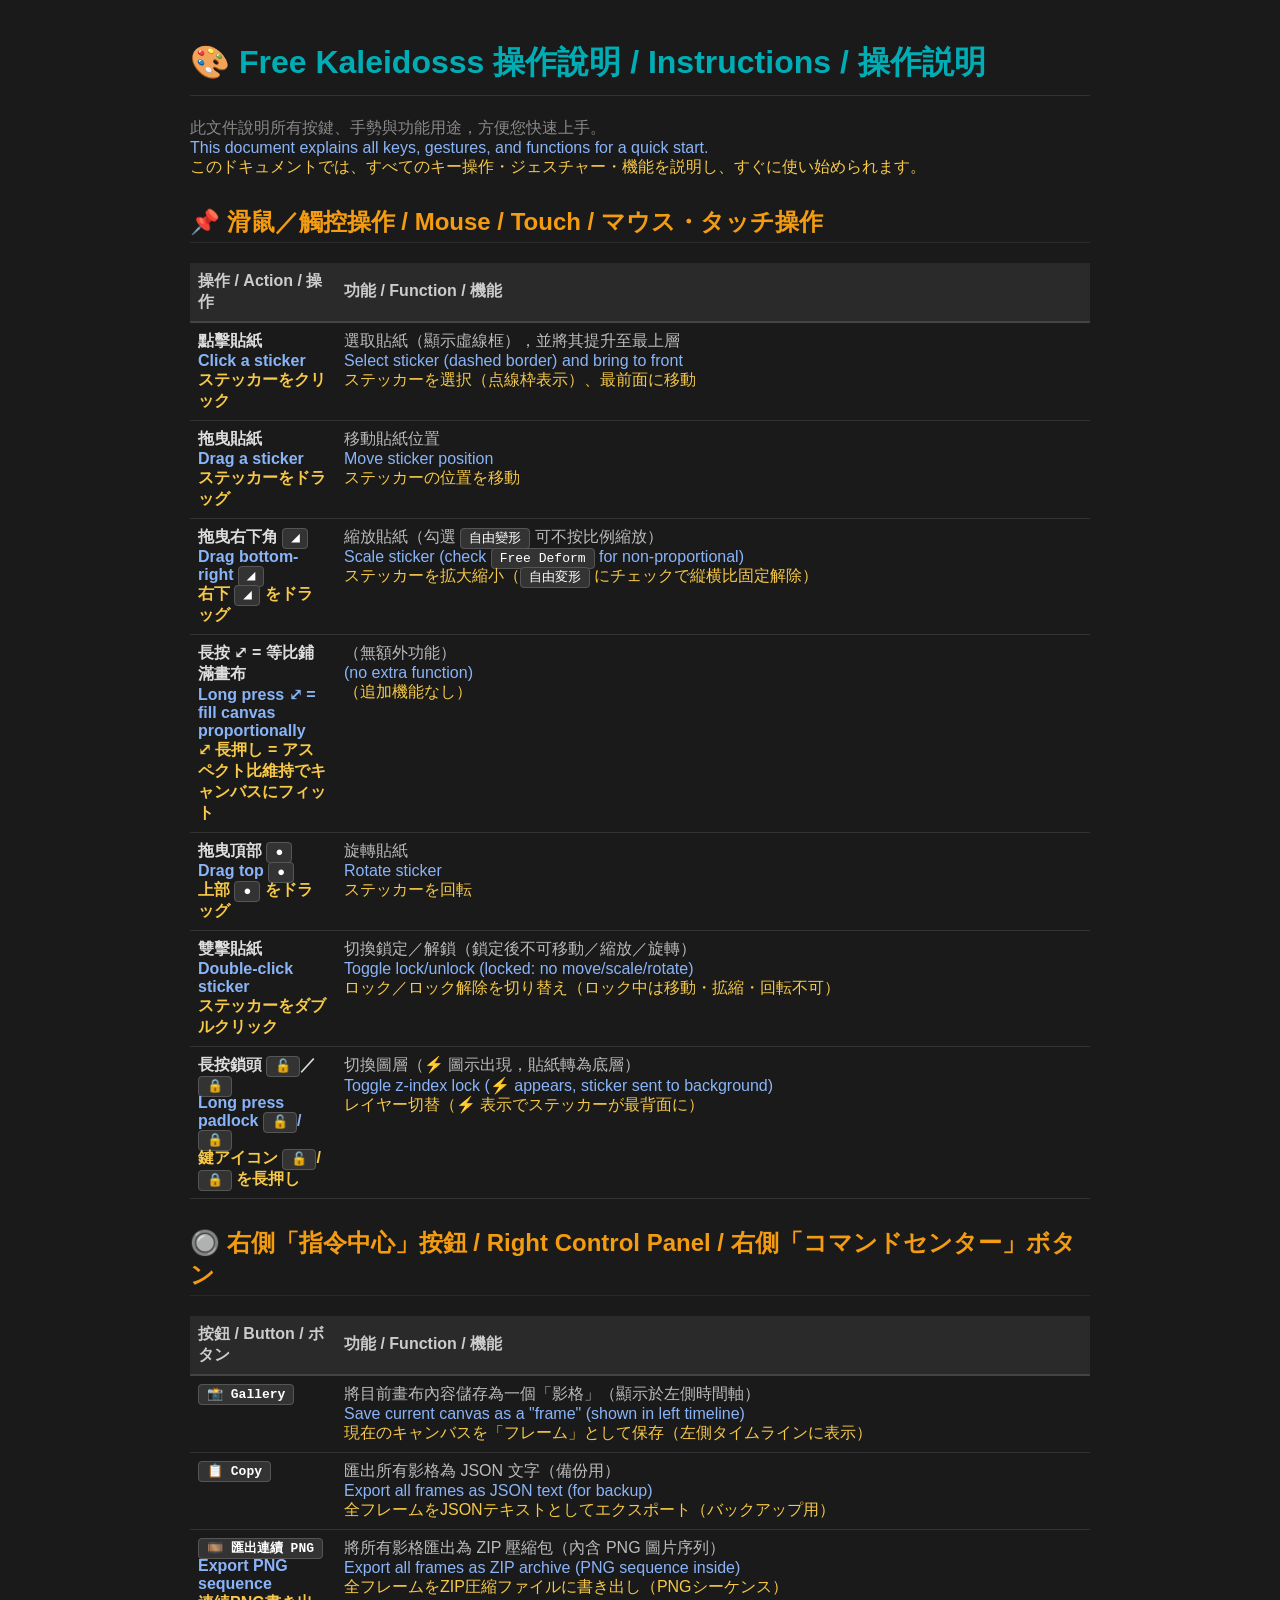
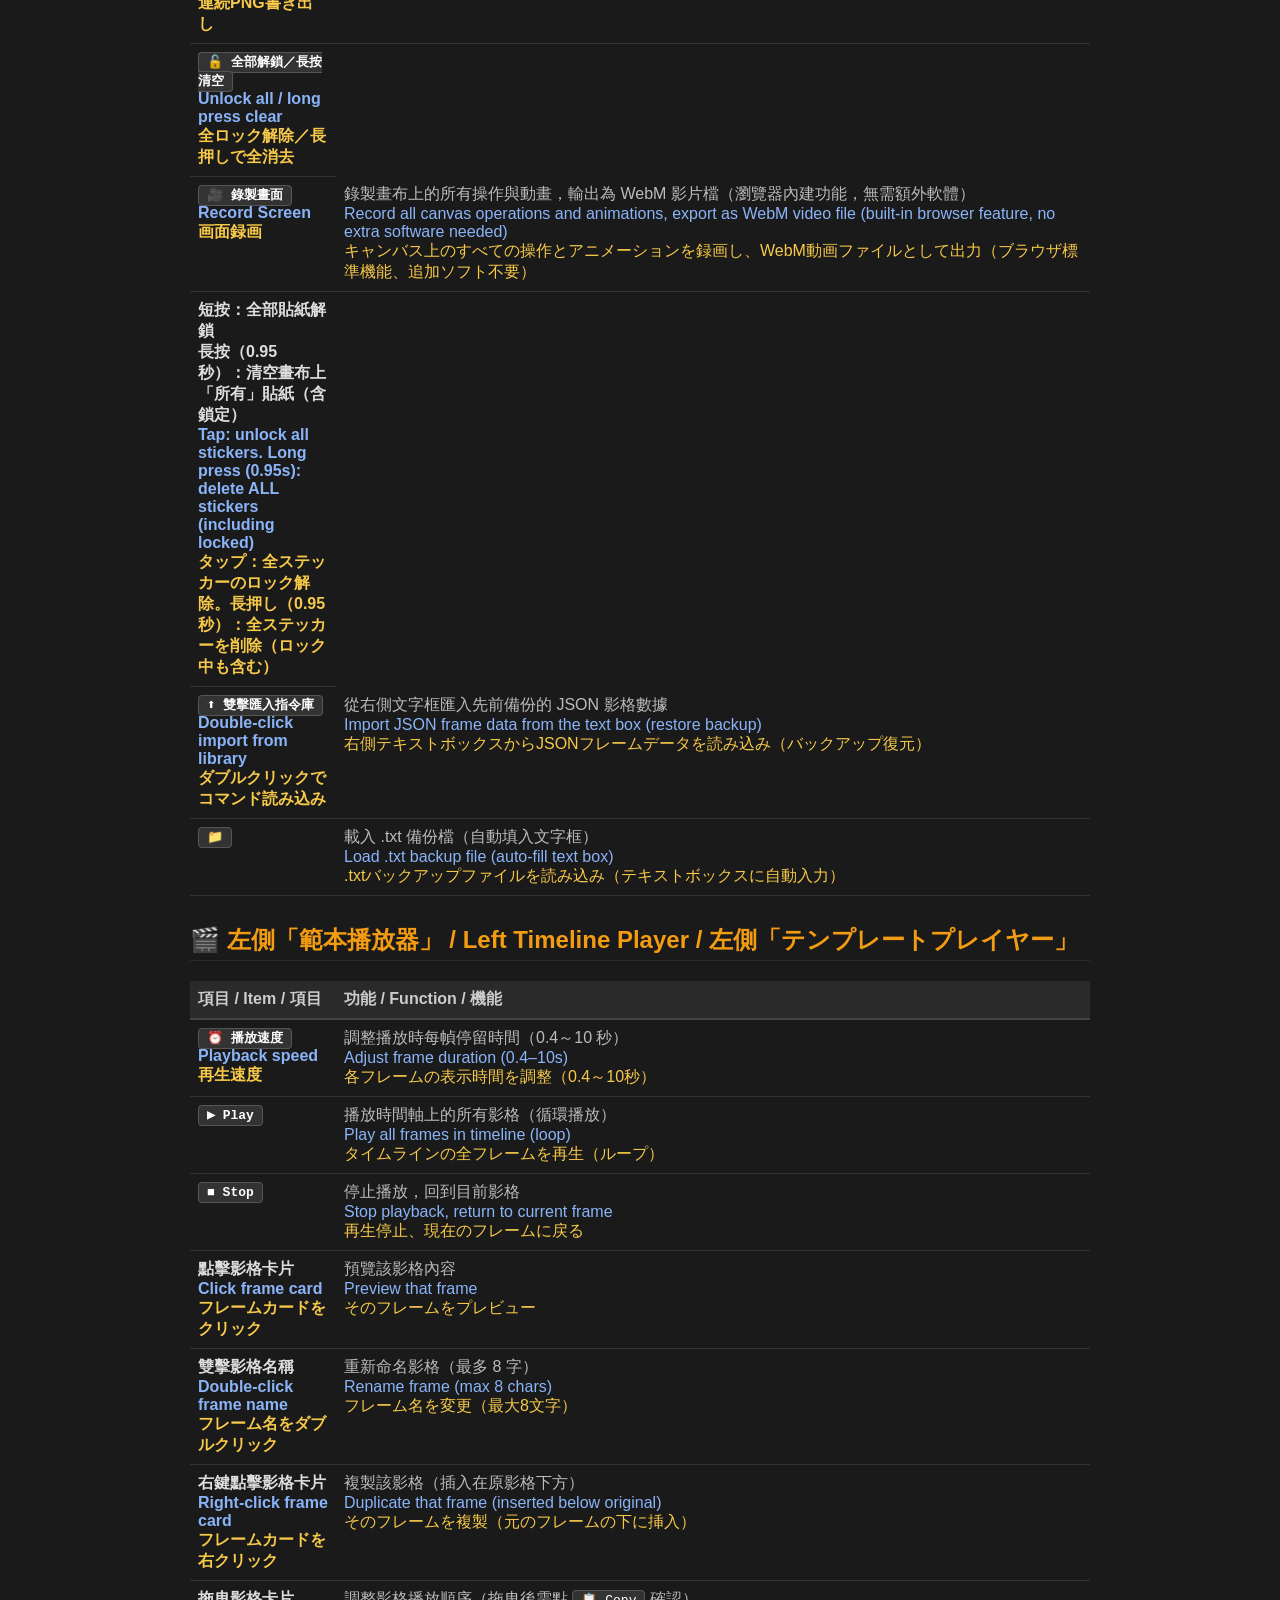
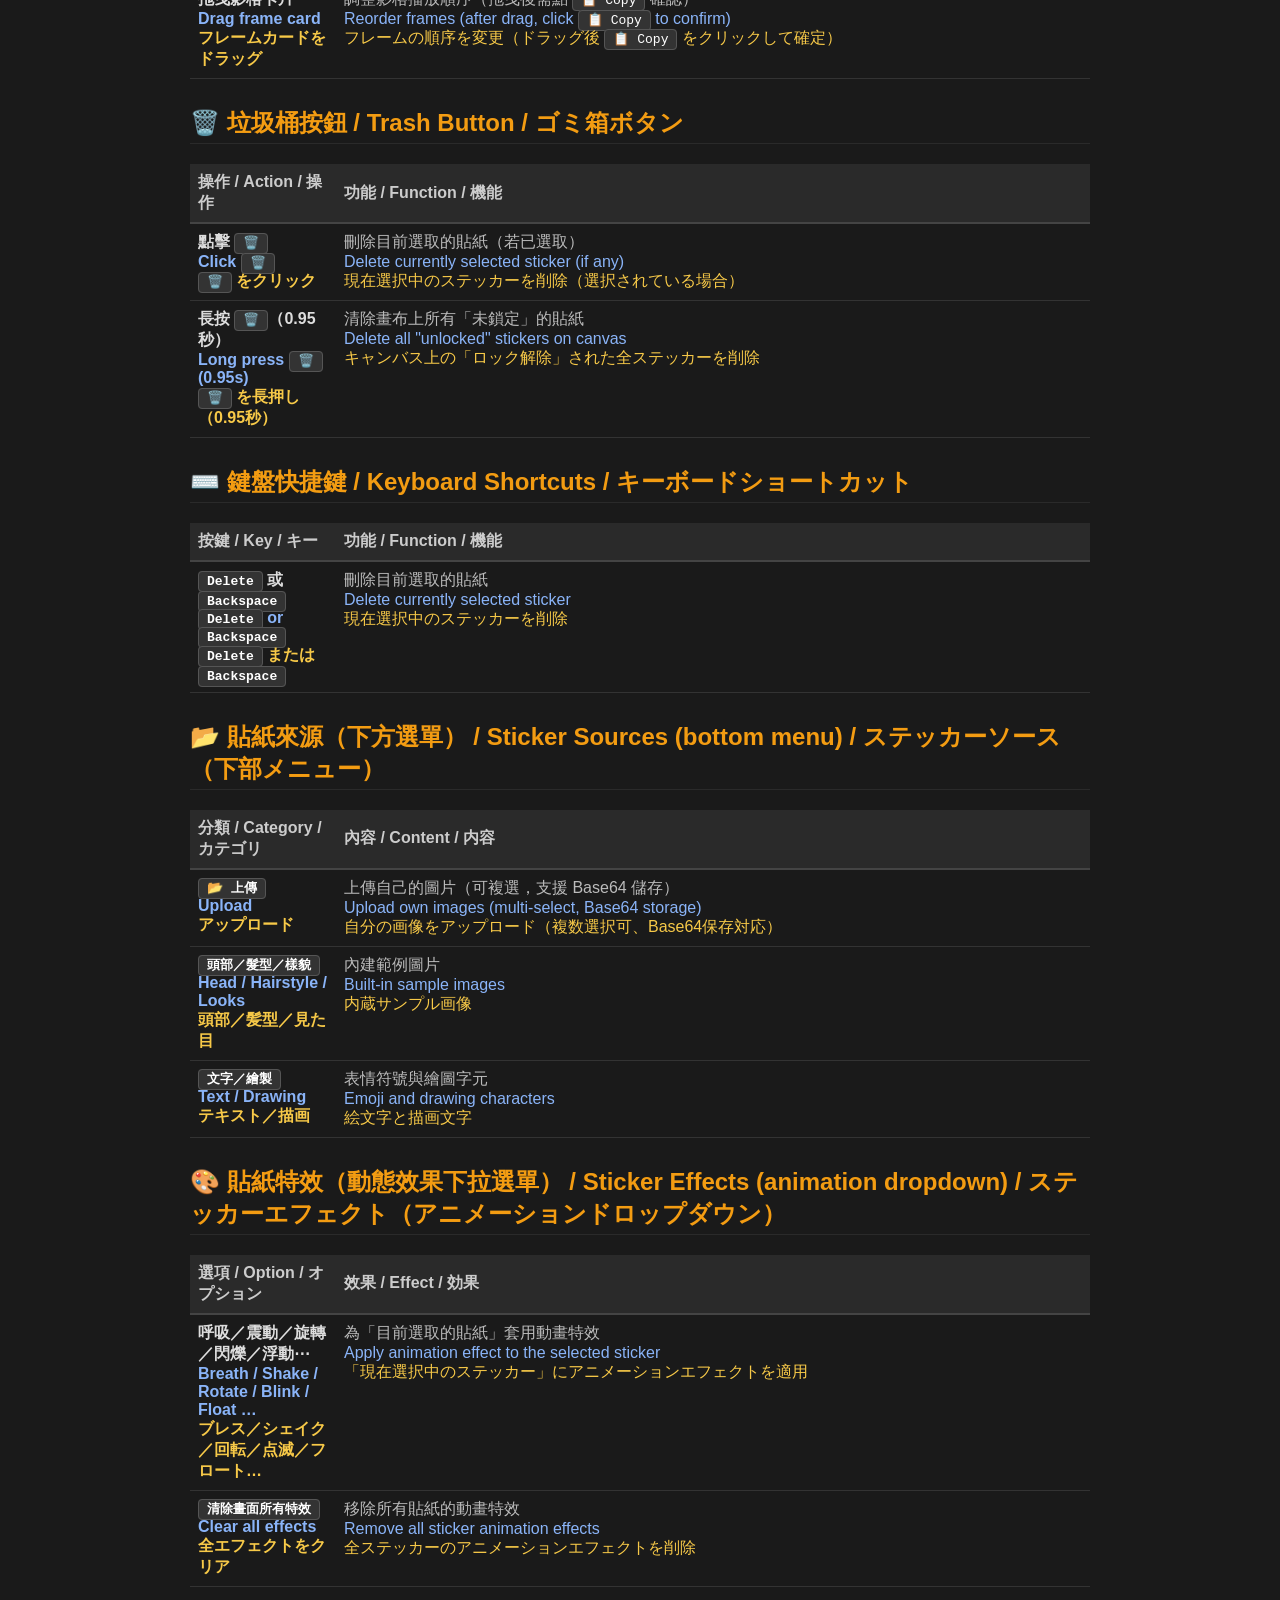
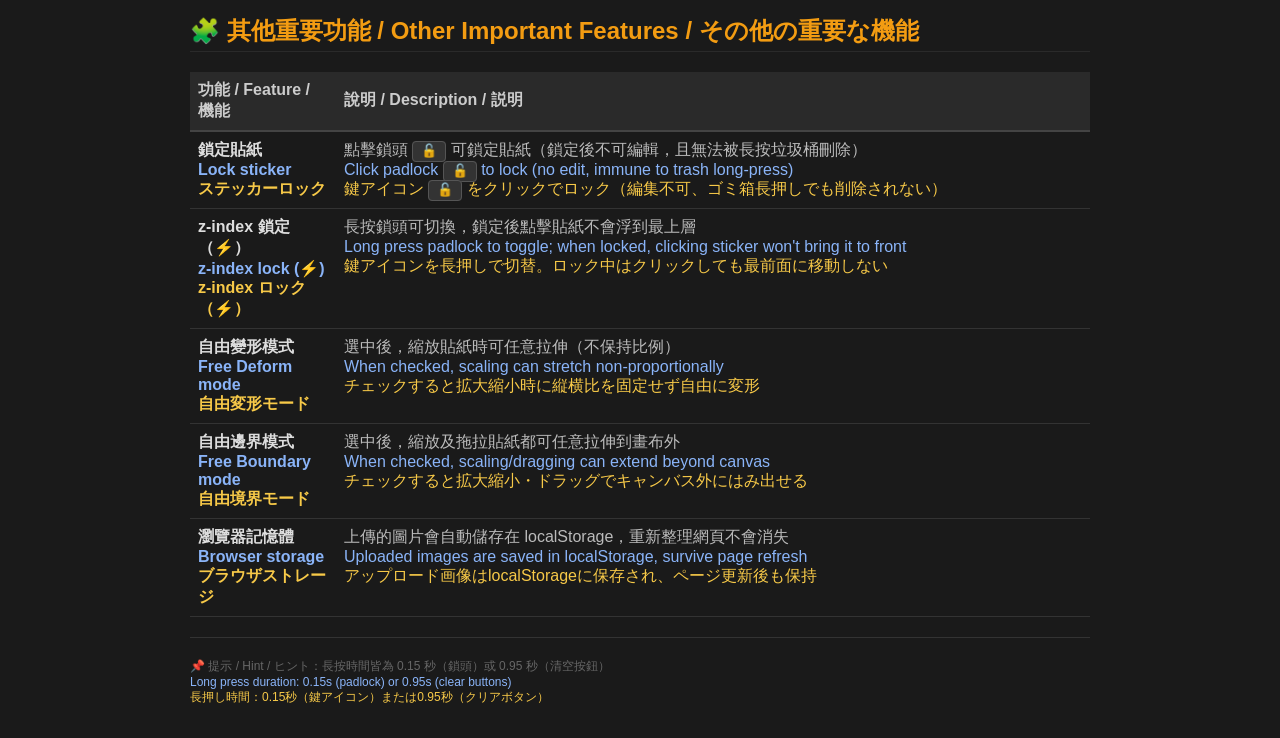
<file: help.html>
﻿<!DOCTYPE html>
<html>
<head>
    <meta charset="UTF-8">
    <title>Free Kaleidosss 操作說明 / Instructions / 操作説明</title>
    <style>
        body { background: #1a1a1a; color: #ccc; font-family: sans-serif; padding: 20px; max-width: 900px; margin: auto; }
        h1 { color: #00adb5; border-bottom: 1px solid #333; padding-bottom: 10px; }
        h2 { color: #f39c12; margin-top: 28px; border-bottom: 1px solid #2a2a2a; padding-bottom: 4px; }
        kbd { background: #333; padding: 2px 8px; border-radius: 4px; border: 1px solid #555; font-size: 13px; color: #fff; }
        table { width: 100%; border-collapse: collapse; margin: 12px 0; }
        th { text-align: left; background: #2a2a2a; padding: 8px; border-bottom: 2px solid #444; }
        td { padding: 8px; border-bottom: 1px solid #333; vertical-align: top; }
        td:first-child { width: 130px; font-weight: bold; color: #ddd; }
        td:nth-child(2) { color: #bbb; }
        td:nth-child(3) { color: #aaa; font-style: italic; }
        hr { border: none; border-top: 1px solid #333; margin: 20px 0; }
        .note { background: #252525; padding: 12px; border-radius: 6px; border-left: 3px solid #00adb5; margin: 12px 0; }
        .lang-tag { color: #888; font-size: 12px; margin-right: 6px; }
        .en { color: #8ab4f8; }
        .jp { color: #f7c948; }
        .zh { color: #a8d8a8; }
    </style>
</head>
<body>
<h1>🎨 Free Kaleidosss 操作說明 / Instructions / 操作説明</h1>
<p style="color: #888;">此文件說明所有按鍵、手勢與功能用途，方便您快速上手。<br>
<span class="en">This document explains all keys, gestures, and functions for a quick start.</span><br>
<span class="jp">このドキュメントでは、すべてのキー操作・ジェスチャー・機能を説明し、すぐに使い始められます。</span></p>

<h2>📌 滑鼠／觸控操作 / Mouse / Touch / マウス・タッチ操作</h2>
<table>
    <tr><th>操作 / Action / 操作</th><th>功能 / Function / 機能</th></tr>
    <tr><td>點擊貼紙<br><span class="en">Click a sticker</span><br><span class="jp">ステッカーをクリック</span></td>
        <td>選取貼紙（顯示虛線框），並將其提升至最上層<br><span class="en">Select sticker (dashed border) and bring to front</span><br><span class="jp">ステッカーを選択（点線枠表示）、最前面に移動</span></td></tr>
    <tr><td>拖曳貼紙<br><span class="en">Drag a sticker</span><br><span class="jp">ステッカーをドラッグ</span></td>
        <td>移動貼紙位置<br><span class="en">Move sticker position</span><br><span class="jp">ステッカーの位置を移動</span></td></tr>
    <tr><td>拖曳右下角 <kbd>◢</kbd><br><span class="en">Drag bottom-right <kbd>◢</kbd></span><br><span class="jp">右下 <kbd>◢</kbd> をドラッグ</span></td>
        <td>縮放貼紙（勾選 <kbd>自由變形</kbd> 可不按比例縮放）<br><span class="en">Scale sticker (check <kbd>Free Deform</kbd> for non‑proportional)</span><br><span class="jp">ステッカーを拡大縮小（<kbd>自由変形</kbd> にチェックで縦横比固定解除）</span></td></tr>
    <tr><td>長按 ⤢ = 等比鋪滿畫布<br><span class="en">Long press ⤢ = fill canvas proportionally</span><br><span class="jp">⤢ 長押し = アスペクト比維持でキャンバスにフィット</span></td>
        <td>（無額外功能）<br><span class="en">(no extra function)</span><br><span class="jp">（追加機能なし）</span></td></tr>
    <tr><td>拖曳頂部 <kbd>●</kbd><br><span class="en">Drag top <kbd>●</kbd></span><br><span class="jp">上部 <kbd>●</kbd> をドラッグ</span></td>
        <td>旋轉貼紙<br><span class="en">Rotate sticker</span><br><span class="jp">ステッカーを回転</span></td></tr>
    <tr><td>雙擊貼紙<br><span class="en">Double-click sticker</span><br><span class="jp">ステッカーをダブルクリック</span></td>
        <td>切換鎖定／解鎖（鎖定後不可移動／縮放／旋轉）<br><span class="en">Toggle lock/unlock (locked: no move/scale/rotate)</span><br><span class="jp">ロック／ロック解除を切り替え（ロック中は移動・拡縮・回転不可）</span></td></tr>
    <tr><td>長按鎖頭 <kbd>🔓</kbd>／<kbd>🔒</kbd><br><span class="en">Long press padlock <kbd>🔓</kbd>/<kbd>🔒</kbd></span><br><span class="jp">鍵アイコン <kbd>🔓</kbd>/<kbd>🔒</kbd> を長押し</span></td>
        <td>切換圖層（⚡ 圖示出現，貼紙轉為底層）<br><span class="en">Toggle z‑index lock (⚡ appears, sticker sent to background)</span><br><span class="jp">レイヤー切替（⚡ 表示でステッカーが最背面に）</span></td></tr>
</table>

<h2>🔘 右側「指令中心」按鈕 / Right Control Panel / 右側「コマンドセンター」ボタン</h2>
<table>
    <tr><th>按鈕 / Button / ボタン</th><th>功能 / Function / 機能</th></tr>
    <tr><td><kbd>📸 Gallery</kbd></td>
        <td>將目前畫布內容儲存為一個「影格」（顯示於左側時間軸）<br><span class="en">Save current canvas as a "frame" (shown in left timeline)</span><br><span class="jp">現在のキャンバスを「フレーム」として保存（左側タイムラインに表示）</span></td></tr>
    <tr><td><kbd>📋 Copy</kbd></td>
        <td>匯出所有影格為 JSON 文字（備份用）<br><span class="en">Export all frames as JSON text (for backup)</span><br><span class="jp">全フレームをJSONテキストとしてエクスポート（バックアップ用）</span></td></tr>
    <tr><td><kbd>🎞️ 匯出連續 PNG</kbd><br><span class="en">Export PNG sequence</span><br><span class="jp">連続PNG書き出し</span></td>
        <td>將所有影格匯出為 ZIP 壓縮包（內含 PNG 圖片序列）<br><span class="en">Export all frames as ZIP archive (PNG sequence inside)</span><br><span class="jp">全フレームをZIP圧縮ファイルに書き出し（PNGシーケンス）</span></td></tr>
    <tr><td><kbd>🔓 全部解鎖／長按清空</kbd><br><span class="en">Unlock all / long press clear</span><br><span class="jp">全ロック解除／長押しで全消去</span></td>
    <tr><td><kbd>🎥 錄製畫面</kbd><br><span class="en">Record Screen</span><br><span class="jp">画面録画</span></td>
        <td>錄製畫布上的所有操作與動畫，輸出為 WebM 影片檔（瀏覽器內建功能，無需額外軟體）<br><span class="en">Record all canvas operations and animations, export as WebM video file (built-in browser feature, no extra software needed)</span><br><span class="jp">キャンバス上のすべての操作とアニメーションを録画し、WebM動画ファイルとして出力（ブラウザ標準機能、追加ソフト不要）</span></td></tr>
        <td>短按：全部貼紙解鎖<br>長按（0.95 秒）：清空畫布上「所有」貼紙（含鎖定）<br><span class="en">Tap: unlock all stickers. Long press (0.95s): delete ALL stickers (including locked)</span><br><span class="jp">タップ：全ステッカーのロック解除。長押し（0.95秒）：全ステッカーを削除（ロック中も含む）</span></td></tr>
    <tr><td><kbd>⬆ 雙擊匯入指令庫</kbd><br><span class="en">Double-click import from library</span><br><span class="jp">ダブルクリックでコマンド読み込み</span></td>
        <td>從右側文字框匯入先前備份的 JSON 影格數據<br><span class="en">Import JSON frame data from the text box (restore backup)</span><br><span class="jp">右側テキストボックスからJSONフレームデータを読み込み（バックアップ復元）</span></td></tr>
    <tr><td><kbd>📁</kbd></td>
        <td>載入 .txt 備份檔（自動填入文字框）<br><span class="en">Load .txt backup file (auto-fill text box)</span><br><span class="jp">.txtバックアップファイルを読み込み（テキストボックスに自動入力）</span></td></tr>
</table>

<h2>🎬 左側「範本播放器」 / Left Timeline Player / 左側「テンプレートプレイヤー」</h2>
<table>
    <tr><th>項目 / Item / 項目</th><th>功能 / Function / 機能</th></tr>
    <tr><td><kbd>⏰ 播放速度</kbd><br><span class="en">Playback speed</span><br><span class="jp">再生速度</span></td>
        <td>調整播放時每幀停留時間（0.4～10 秒）<br><span class="en">Adjust frame duration (0.4–10s)</span><br><span class="jp">各フレームの表示時間を調整（0.4～10秒）</span></td></tr>
    <tr><td><kbd>▶ Play</kbd></td>
        <td>播放時間軸上的所有影格（循環播放）<br><span class="en">Play all frames in timeline (loop)</span><br><span class="jp">タイムラインの全フレームを再生（ループ）</span></td></tr>
    <tr><td><kbd>■ Stop</kbd></td>
        <td>停止播放，回到目前影格<br><span class="en">Stop playback, return to current frame</span><br><span class="jp">再生停止、現在のフレームに戻る</span></td></tr>
    <tr><td>點擊影格卡片<br><span class="en">Click frame card</span><br><span class="jp">フレームカードをクリック</span></td>
        <td>預覽該影格內容<br><span class="en">Preview that frame</span><br><span class="jp">そのフレームをプレビュー</span></td></tr>
    <tr><td>雙擊影格名稱<br><span class="en">Double-click frame name</span><br><span class="jp">フレーム名をダブルクリック</span></td>
        <td>重新命名影格（最多 8 字）<br><span class="en">Rename frame (max 8 chars)</span><br><span class="jp">フレーム名を変更（最大8文字）</span></td></tr>
    <tr><td>右鍵點擊影格卡片<br><span class="en">Right-click frame card</span><br><span class="jp">フレームカードを右クリック</span></td>
        <td>複製該影格（插入在原影格下方）<br><span class="en">Duplicate that frame (inserted below original)</span><br><span class="jp">そのフレームを複製（元のフレームの下に挿入）</span></td></tr>
    <tr><td>拖曳影格卡片<br><span class="en">Drag frame card</span><br><span class="jp">フレームカードをドラッグ</span></td>
        <td>調整影格播放順序（拖曳後需點 <kbd>📋 Copy</kbd> 確認）<br><span class="en">Reorder frames (after drag, click <kbd>📋 Copy</kbd> to confirm)</span><br><span class="jp">フレームの順序を変更（ドラッグ後 <kbd>📋 Copy</kbd> をクリックして確定）</span></td></tr>
</table>

<h2>🗑️ 垃圾桶按鈕 / Trash Button / ゴミ箱ボタン</h2>
<table>
    <tr><th>操作 / Action / 操作</th><th>功能 / Function / 機能</th></tr>
    <tr><td>點擊 <kbd>🗑️</kbd><br><span class="en">Click <kbd>🗑️</kbd></span><br><span class="jp"><kbd>🗑️</kbd> をクリック</span></td>
        <td>刪除目前選取的貼紙（若已選取）<br><span class="en">Delete currently selected sticker (if any)</span><br><span class="jp">現在選択中のステッカーを削除（選択されている場合）</span></td></tr>
    <tr><td>長按 <kbd>🗑️</kbd>（0.95 秒）<br><span class="en">Long press <kbd>🗑️</kbd> (0.95s)</span><br><span class="jp"><kbd>🗑️</kbd> を長押し（0.95秒）</span></td>
        <td>清除畫布上所有「未鎖定」的貼紙<br><span class="en">Delete all "unlocked" stickers on canvas</span><br><span class="jp">キャンバス上の「ロック解除」された全ステッカーを削除</span></td></tr>
</table>

<h2>⌨️ 鍵盤快捷鍵 / Keyboard Shortcuts / キーボードショートカット</h2>
<table>
    <tr><th>按鍵 / Key / キー</th><th>功能 / Function / 機能</th></tr>
    <tr><td><kbd>Delete</kbd> 或 <kbd>Backspace</kbd><br><span class="en"><kbd>Delete</kbd> or <kbd>Backspace</kbd></span><br><span class="jp"><kbd>Delete</kbd> または <kbd>Backspace</kbd></span></td>
        <td>刪除目前選取的貼紙<br><span class="en">Delete currently selected sticker</span><br><span class="jp">現在選択中のステッカーを削除</span></td></tr>
</table>

<h2>📂 貼紙來源（下方選單） / Sticker Sources (bottom menu) / ステッカーソース（下部メニュー）</h2>
<table>
    <tr><th>分類 / Category / カテゴリ</th><th>內容 / Content / 内容</th></tr>
    <tr><td><kbd>📂 上傳</kbd><br><span class="en">Upload</span><br><span class="jp">アップロード</span></td>
        <td>上傳自己的圖片（可複選，支援 Base64 儲存）<br><span class="en">Upload own images (multi-select, Base64 storage)</span><br><span class="jp">自分の画像をアップロード（複数選択可、Base64保存対応）</span></td></tr>
    <tr><td><kbd>頭部／髮型／樣貌</kbd><br><span class="en">Head / Hairstyle / Looks</span><br><span class="jp">頭部／髪型／見た目</span></td>
        <td>內建範例圖片<br><span class="en">Built-in sample images</span><br><span class="jp">内蔵サンプル画像</span></td></tr>
    <tr><td><kbd>文字／繪製</kbd><br><span class="en">Text / Drawing</span><br><span class="jp">テキスト／描画</span></td>
        <td>表情符號與繪圖字元<br><span class="en">Emoji and drawing characters</span><br><span class="jp">絵文字と描画文字</span></td></tr>
</table>

<h2>🎨 貼紙特效（動態效果下拉選單） / Sticker Effects (animation dropdown) / ステッカーエフェクト（アニメーションドロップダウン）</h2>
<table>
    <tr><th>選項 / Option / オプション</th><th>效果 / Effect / 効果</th></tr>
    <tr><td>呼吸／震動／旋轉／閃爍／浮動⋯<br><span class="en">Breath / Shake / Rotate / Blink / Float …</span><br><span class="jp">ブレス／シェイク／回転／点滅／フロート…</span></td>
        <td>為「目前選取的貼紙」套用動畫特效<br><span class="en">Apply animation effect to the selected sticker</span><br><span class="jp">「現在選択中のステッカー」にアニメーションエフェクトを適用</span></td></tr>
    <tr><td><kbd>清除畫面所有特效</kbd><br><span class="en">Clear all effects</span><br><span class="jp">全エフェクトをクリア</span></td>
        <td>移除所有貼紙的動畫特效<br><span class="en">Remove all sticker animation effects</span><br><span class="jp">全ステッカーのアニメーションエフェクトを削除</span></td></tr>
</table>

<h2>🧩 其他重要功能 / Other Important Features / その他の重要な機能</h2>
<table>
    <tr><th>功能 / Feature / 機能</th><th>說明 / Description / 説明</th></tr>
    <tr><td>鎖定貼紙<br><span class="en">Lock sticker</span><br><span class="jp">ステッカーロック</span></td>
        <td>點擊鎖頭 <kbd>🔓</kbd> 可鎖定貼紙（鎖定後不可編輯，且無法被長按垃圾桶刪除）<br><span class="en">Click padlock <kbd>🔓</kbd> to lock (no edit, immune to trash long-press)</span><br><span class="jp">鍵アイコン <kbd>🔓</kbd> をクリックでロック（編集不可、ゴミ箱長押しでも削除されない）</span></td></tr>
    <tr><td>z-index 鎖定（⚡）<br><span class="en">z-index lock (⚡)</span><br><span class="jp">z-index ロック（⚡）</span></td>
        <td>長按鎖頭可切換，鎖定後點擊貼紙不會浮到最上層<br><span class="en">Long press padlock to toggle; when locked, clicking sticker won't bring it to front</span><br><span class="jp">鍵アイコンを長押しで切替。ロック中はクリックしても最前面に移動しない</span></td></tr>
    <tr><td>自由變形模式<br><span class="en">Free Deform mode</span><br><span class="jp">自由変形モード</span></td>
        <td>選中後，縮放貼紙時可任意拉伸（不保持比例）<br><span class="en">When checked, scaling can stretch non‑proportionally</span><br><span class="jp">チェックすると拡大縮小時に縦横比を固定せず自由に変形</span></td></tr>
    <tr><td>自由邊界模式<br><span class="en">Free Boundary mode</span><br><span class="jp">自由境界モード</span></td>
        <td>選中後，縮放及拖拉貼紙都可任意拉伸到畫布外<br><span class="en">When checked, scaling/dragging can extend beyond canvas</span><br><span class="jp">チェックすると拡大縮小・ドラッグでキャンバス外にはみ出せる</span></td></tr>
    <tr><td>瀏覽器記憶體<br><span class="en">Browser storage</span><br><span class="jp">ブラウザストレージ</span></td>
        <td>上傳的圖片會自動儲存在 localStorage，重新整理網頁不會消失<br><span class="en">Uploaded images are saved in localStorage, survive page refresh</span><br><span class="jp">アップロード画像はlocalStorageに保存され、ページ更新後も保持</span></td></tr>
</table>

<hr>
<p style="color: #666; font-size: 12px;">📌 提示 / Hint / ヒント：長按時間皆為 0.15 秒（鎖頭）或 0.95 秒（清空按鈕）<br>
<span class="en">Long press duration: 0.15s (padlock) or 0.95s (clear buttons)</span><br>
<span class="jp">長押し時間：0.15秒（鍵アイコン）または0.95秒（クリアボタン）</span></p>
</body>
</html>
</file>
